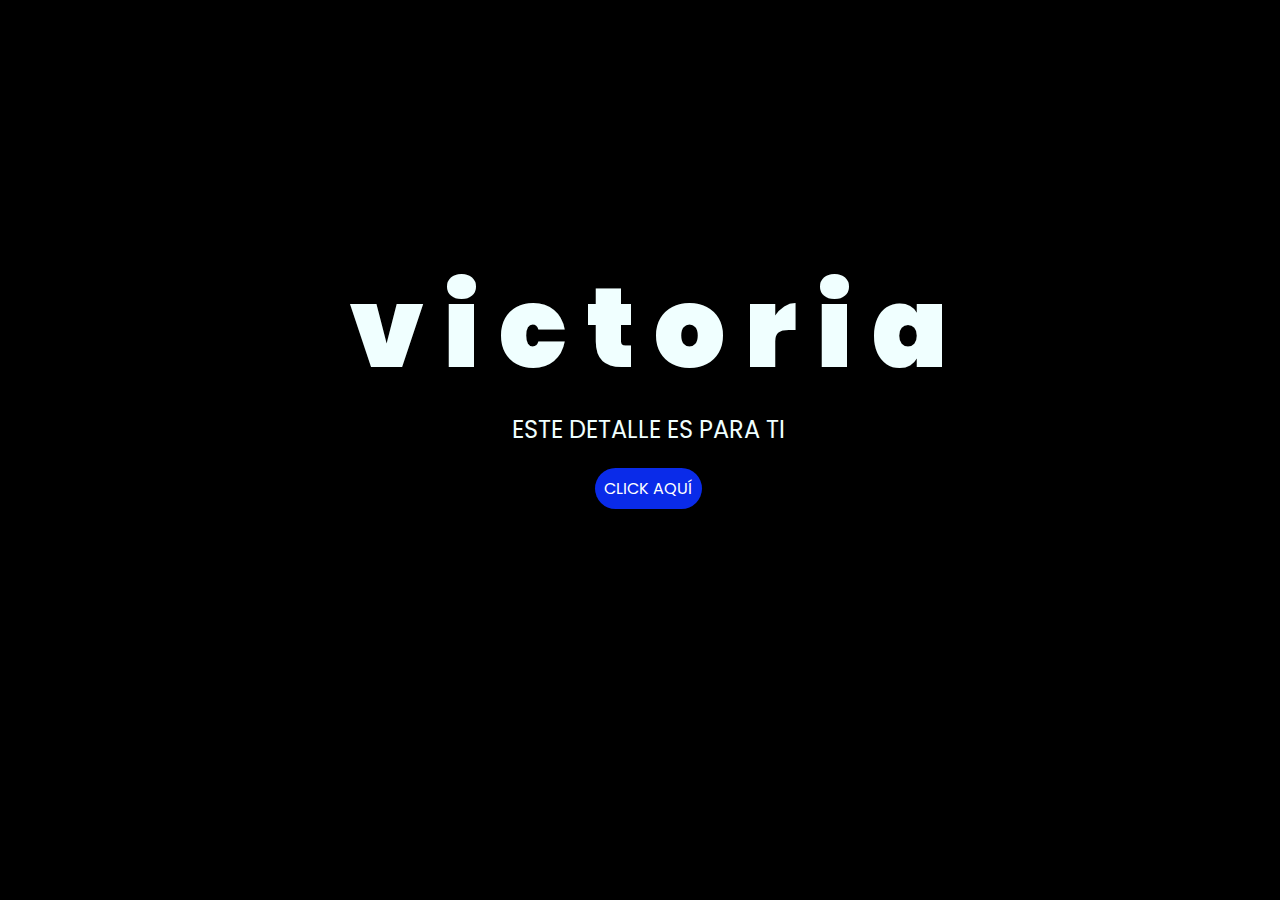
<file: index.html>
<!DOCTYPE html>
<html lang="es">

<head>
    <meta charset="UTF-8">
    <meta http-equiv="X-UA-Compatible" content="IE=edge">
    <meta name="viewport" content="width=device-width, initial-scale=1.0">
    <link rel="stylesheet" href="css/style.css">
    <link rel="icon" href="img/flowers.png" type="image/x-icon">
    <title>Flowers</title>
</head>

<body>
    <div class="greetings">
        <span>v</span>
        <span>i</span>
        <span>c</span>
        <span>t</span>
        <span>o</span>
        <span>r</span>
        <span>i</span>
        <span>a</span>



    </div>
    <div class="description">
        <span>ESTE DETALLE ES PARA TI</span>
    </div>
    <div class="button">
        <button class="botones">
            <a href="flores.html" style="color: #fff;">CLICK AQUÍ</a>
        </button>
    </div>

</body>

</html>
</file>
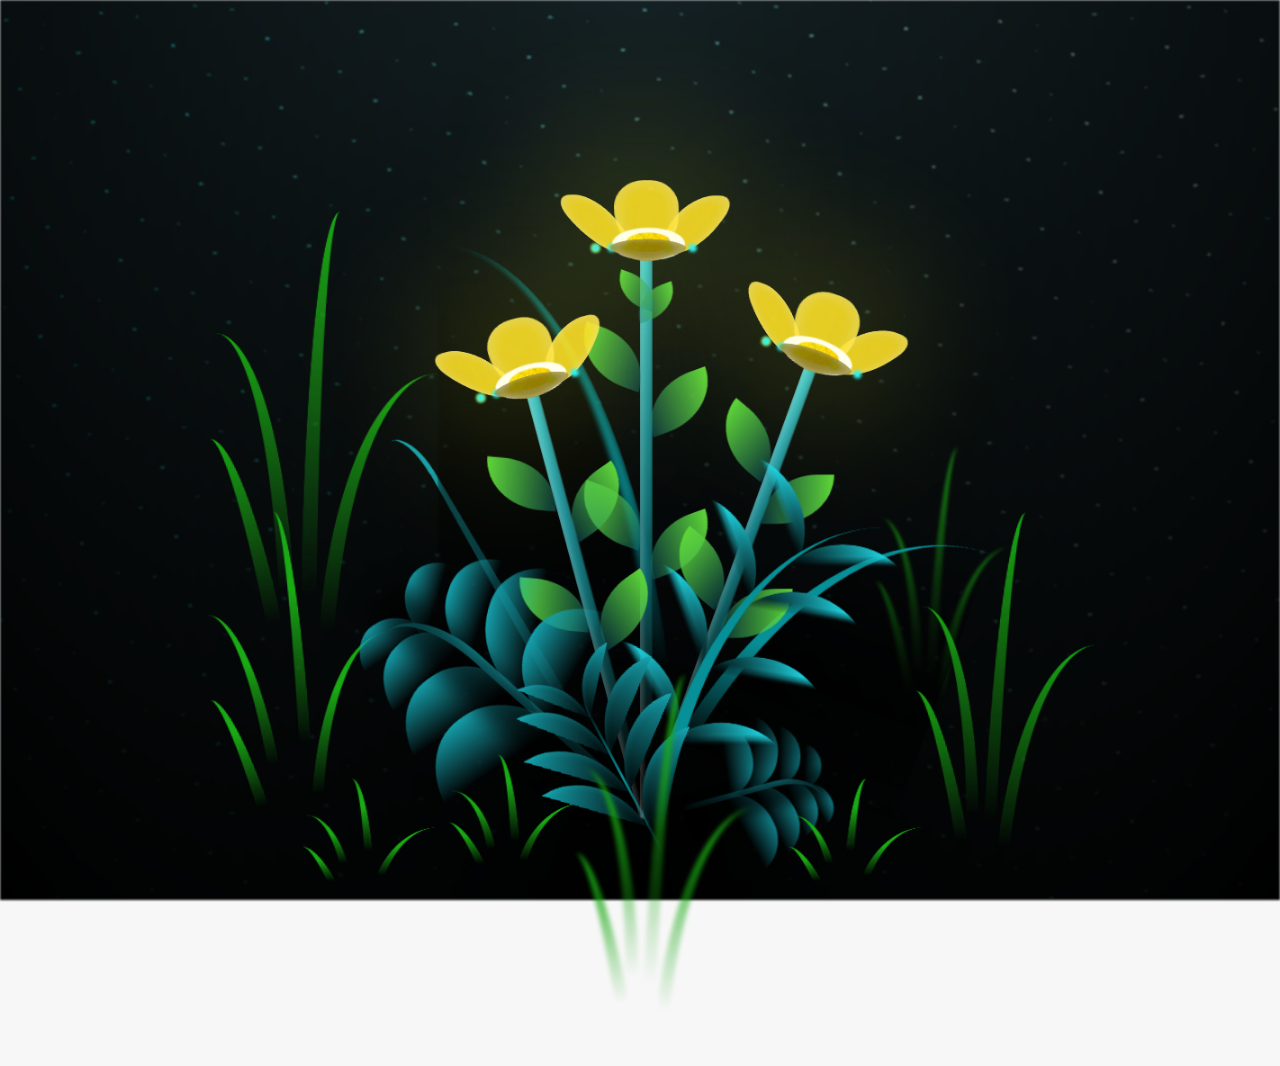
<file: flores.html>
<!DOCTYPE html>
<html lang="es">
  <head>
    <meta charset="UTF-8" />
    <meta http-equiv="X-UA-Compatible" content="IE=edge" />
    <meta name="viewport" content="width=device-width, initial-scale=1.0" />
    <link rel="stylesheet" href="css/main.css" />
    <link rel="icon" href="img/flowers.png" type="image/x-icon" />
    <title>vicoday</title>
  </head>
  <body class="container">
    <audio src="sound/tratame suavemente.mp3" autoplay></audio>
    <div id="lyrics">
     
    </div>
    <h1 class="titulo">Estas flores son para la persona más hermosa que existe en este mundo.<br> 
      <br> Desde que llegaste a mí vida, sólo quiero estár junto a tí eternamente</h1>
 

    <div class="night"></div>
    <div class="flowers">
      <div class="flower flower--1">
        <div class="flower__leafs flower__leafs--1">
          <div class="flower__leaf flower__leaf--1"></div>
          <div class="flower__leaf flower__leaf--2"></div>
          <div class="flower__leaf flower__leaf--3"></div>
          <div class="flower__leaf flower__leaf--4"></div>
          <div class="flower__white-circle"></div>

          <div class="flower__light flower__light--1"></div>
          <div class="flower__light flower__light--2"></div>
          <div class="flower__light flower__light--3"></div>
          <div class="flower__light flower__light--4"></div>
          <div class="flower__light flower__light--5"></div>
          <div class="flower__light flower__light--6"></div>
          <div class="flower__light flower__light--7"></div>
          <div class="flower__light flower__light--8"></div>
        </div>
        <div class="flower__line">
          <div class="flower__line__leaf flower__line__leaf--1"></div>
          <div class="flower__line__leaf flower__line__leaf--2"></div>
          <div class="flower__line__leaf flower__line__leaf--3"></div>
          <div class="flower__line__leaf flower__line__leaf--4"></div>
          <div class="flower__line__leaf flower__line__leaf--5"></div>
          <div class="flower__line__leaf flower__line__leaf--6"></div>
        </div>
      </div>

      <div class="flower flower--2">
        <div class="flower__leafs flower__leafs--2">
          <div class="flower__leaf flower__leaf--1"></div>
          <div class="flower__leaf flower__leaf--2"></div>
          <div class="flower__leaf flower__leaf--3"></div>
          <div class="flower__leaf flower__leaf--4"></div>
          <div class="flower__white-circle"></div>

          <div class="flower__light flower__light--1"></div>
          <div class="flower__light flower__light--2"></div>
          <div class="flower__light flower__light--3"></div>
          <div class="flower__light flower__light--4"></div>
          <div class="flower__light flower__light--5"></div>
          <div class="flower__light flower__light--6"></div>
          <div class="flower__light flower__light--7"></div>
          <div class="flower__light flower__light--8"></div>
        </div>
        <div class="flower__line">
          <div class="flower__line__leaf flower__line__leaf--1"></div>
          <div class="flower__line__leaf flower__line__leaf--2"></div>
          <div class="flower__line__leaf flower__line__leaf--3"></div>
          <div class="flower__line__leaf flower__line__leaf--4"></div>
        </div>
      </div>

      <div class="flower flower--3">
        <div class="flower__leafs flower__leafs--3">
          <div class="flower__leaf flower__leaf--1"></div>
          <div class="flower__leaf flower__leaf--2"></div>
          <div class="flower__leaf flower__leaf--3"></div>
          <div class="flower__leaf flower__leaf--4"></div>
          <div class="flower__white-circle"></div>

          <div class="flower__light flower__light--1"></div>
          <div class="flower__light flower__light--2"></div>
          <div class="flower__light flower__light--3"></div>
          <div class="flower__light flower__light--4"></div>
          <div class="flower__light flower__light--5"></div>
          <div class="flower__light flower__light--6"></div>
          <div class="flower__light flower__light--7"></div>
          <div class="flower__light flower__light--8"></div>
        </div>
        <div class="flower__line">
          <div class="flower__line__leaf flower__line__leaf--1"></div>
          <div class="flower__line__leaf flower__line__leaf--2"></div>
          <div class="flower__line__leaf flower__line__leaf--3"></div>
          <div class="flower__line__leaf flower__line__leaf--4"></div>
        </div>
      </div>

      <div class="grow-ans" style="--d: 1.2s">
        <div class="flower__g-long">
          <div class="flower__g-long__top"></div>
          <div class="flower__g-long__bottom"></div>
        </div>
      </div>

      <div class="growing-grass">
        <div class="flower__grass flower__grass--1">
          <div class="flower__grass--top"></div>
          <div class="flower__grass--bottom"></div>
          <div class="flower__grass__leaf flower__grass__leaf--1"></div>
          <div class="flower__grass__leaf flower__grass__leaf--2"></div>
          <div class="flower__grass__leaf flower__grass__leaf--3"></div>
          <div class="flower__grass__leaf flower__grass__leaf--4"></div>
          <div class="flower__grass__leaf flower__grass__leaf--5"></div>
          <div class="flower__grass__leaf flower__grass__leaf--6"></div>
          <div class="flower__grass__leaf flower__grass__leaf--7"></div>
          <div class="flower__grass__leaf flower__grass__leaf--8"></div>
          <div class="flower__grass__overlay"></div>
        </div>
      </div>

      <div class="growing-grass">
        <div class="flower__grass flower__grass--2">
          <div class="flower__grass--top"></div>
          <div class="flower__grass--bottom"></div>
          <div class="flower__grass__leaf flower__grass__leaf--1"></div>
          <div class="flower__grass__leaf flower__grass__leaf--2"></div>
          <div class="flower__grass__leaf flower__grass__leaf--3"></div>
          <div class="flower__grass__leaf flower__grass__leaf--4"></div>
          <div class="flower__grass__leaf flower__grass__leaf--5"></div>
          <div class="flower__grass__leaf flower__grass__leaf--6"></div>
          <div class="flower__grass__leaf flower__grass__leaf--7"></div>
          <div class="flower__grass__leaf flower__grass__leaf--8"></div>
          <div class="flower__grass__overlay"></div>
        </div>
      </div>

      <div class="grow-ans" style="--d: 2.4s">
        <div class="flower__g-right flower__g-right--1">
          <div class="leaf"></div>
        </div>
      </div>

      <div class="grow-ans" style="--d: 2.8s">
        <div class="flower__g-right flower__g-right--2">
          <div class="leaf"></div>
        </div>
      </div>

      <div class="grow-ans" style="--d: 2.8s">
        <div class="flower__g-front">
          <div
            class="flower__g-front__leaf-wrapper flower__g-front__leaf-wrapper--1"
          >
            <div class="flower__g-front__leaf"></div>
          </div>
          <div
            class="flower__g-front__leaf-wrapper flower__g-front__leaf-wrapper--2"
          >
            <div class="flower__g-front__leaf"></div>
          </div>
          <div
            class="flower__g-front__leaf-wrapper flower__g-front__leaf-wrapper--3"
          >
            <div class="flower__g-front__leaf"></div>
          </div>
          <div
            class="flower__g-front__leaf-wrapper flower__g-front__leaf-wrapper--4"
          >
            <div class="flower__g-front__leaf"></div>
          </div>
          <div
            class="flower__g-front__leaf-wrapper flower__g-front__leaf-wrapper--5"
          >
            <div class="flower__g-front__leaf"></div>
          </div>
          <div
            class="flower__g-front__leaf-wrapper flower__g-front__leaf-wrapper--6"
          >
            <div class="flower__g-front__leaf"></div>
          </div>
          <div
            class="flower__g-front__leaf-wrapper flower__g-front__leaf-wrapper--7"
          >
            <div class="flower__g-front__leaf"></div>
          </div>
          <div
            class="flower__g-front__leaf-wrapper flower__g-front__leaf-wrapper--8"
          >
            <div class="flower__g-front__leaf"></div>
          </div>
          <div class="flower__g-front__line"></div>
        </div>
      </div>

      <div class="grow-ans" style="--d: 3.2s">
        <div class="flower__g-fr">
          <div class="leaf"></div>
          <div class="flower__g-fr__leaf flower__g-fr__leaf--1"></div>
          <div class="flower__g-fr__leaf flower__g-fr__leaf--2"></div>
          <div class="flower__g-fr__leaf flower__g-fr__leaf--3"></div>
          <div class="flower__g-fr__leaf flower__g-fr__leaf--4"></div>
          <div class="flower__g-fr__leaf flower__g-fr__leaf--5"></div>
          <div class="flower__g-fr__leaf flower__g-fr__leaf--6"></div>
          <div class="flower__g-fr__leaf flower__g-fr__leaf--7"></div>
          <div class="flower__g-fr__leaf flower__g-fr__leaf--8"></div>
        </div>
      </div>

      <div class="long-g long-g--0">
        <div class="grow-ans" style="--d: 3s">
          <div class="leaf leaf--0"></div>
        </div>
        <div class="grow-ans" style="--d: 2.2s">
          <div class="leaf leaf--1"></div>
        </div>
        <div class="grow-ans" style="--d: 3.4s">
          <div class="leaf leaf--2"></div>
        </div>
        <div class="grow-ans" style="--d: 3.6s">
          <div class="leaf leaf--3"></div>
        </div>
      </div>

      <div class="long-g long-g--1">
        <div class="grow-ans" style="--d: 3.6s">
          <div class="leaf leaf--0"></div>
        </div>
        <div class="grow-ans" style="--d: 3.8s">
          <div class="leaf leaf--1"></div>
        </div>
        <div class="grow-ans" style="--d: 4s">
          <div class="leaf leaf--2"></div>
        </div>
        <div class="grow-ans" style="--d: 4.2s">
          <div class="leaf leaf--3"></div>
        </div>
      </div>

      <div class="long-g long-g--2">
        <div class="grow-ans" style="--d: 4s">
          <div class="leaf leaf--0"></div>
        </div>
        <div class="grow-ans" style="--d: 4.2s">
          <div class="leaf leaf--1"></div>
        </div>
        <div class="grow-ans" style="--d: 4.4s">
          <div class="leaf leaf--2"></div>
        </div>
        <div class="grow-ans" style="--d: 4.6s">
          <div class="leaf leaf--3"></div>
        </div>
      </div>

      <div class="long-g long-g--3">
        <div class="grow-ans" style="--d: 4s">
          <div class="leaf leaf--0"></div>
        </div>
        <div class="grow-ans" style="--d: 4.2s">
          <div class="leaf leaf--1"></div>
        </div>
        <div class="grow-ans" style="--d: 3s">
          <div class="leaf leaf--2"></div>
        </div>
        <div class="grow-ans" style="--d: 3.6s">
          <div class="leaf leaf--3"></div>
        </div>
      </div>

      <div class="long-g long-g--4">
        <div class="grow-ans" style="--d: 4s">
          <div class="leaf leaf--0"></div>
        </div>
        <div class="grow-ans" style="--d: 4.2s">
          <div class="leaf leaf--1"></div>
        </div>
        <div class="grow-ans" style="--d: 3s">
          <div class="leaf leaf--2"></div>
        </div>
        <div class="grow-ans" style="--d: 3.6s">
          <div class="leaf leaf--3"></div>
        </div>
      </div>

      <div class="long-g long-g--5">
        <div class="grow-ans" style="--d: 4s">
          <div class="leaf leaf--0"></div>
        </div>
        <div class="grow-ans" style="--d: 4.2s">
          <div class="leaf leaf--1"></div>
        </div>
        <div class="grow-ans" style="--d: 3s">
          <div class="leaf leaf--2"></div>
        </div>
        <div class="grow-ans" style="--d: 3.6s">
          <div class="leaf leaf--3"></div>
        </div>
      </div>

      <div class="long-g long-g--6">
        <div class="grow-ans" style="--d: 4.2s">
          <div class="leaf leaf--0"></div>
        </div>
        <div class="grow-ans" style="--d: 4.4s">
          <div class="leaf leaf--1"></div>
        </div>
        <div class="grow-ans" style="--d: 4.6s">
          <div class="leaf leaf--2"></div>
        </div>
        <div class="grow-ans" style="--d: 4.8s">
          <div class="leaf leaf--3"></div>
        </div>
      </div>

      <div class="long-g long-g--7">
        <div class="grow-ans" style="--d: 3s">
          <div class="leaf leaf--0"></div>
        </div>
        <div class="grow-ans" style="--d: 3.2s">
          <div class="leaf leaf--1"></div>
        </div>
        <div class="grow-ans" style="--d: 3.5s">
          <div class="leaf leaf--2"></div>
        </div>
        <div class="grow-ans" style="--d: 3.6s">
          <div class="leaf leaf--3"></div>
        </div>
      </div>
    </div>
    <script src="anim.js"></script>
    <script src="main.js"></script>
  </body>
</html>
</file>
<file: css/style.css>
@import url('https://fonts.googleapis.com/css2?family=Poppins:ital,wght@0,500;1,900&display=swap');
*{
    font-family: 'Poppins',cursive;
}
body{
    color: azure;
    width: 100%;
    height: 82vh;
    display: flex;
    flex-direction: column;
    align-items: center;
    justify-content: center;
    background-color: black;
    /* padding-top: -30; */
}

.botones{
    padding: 9px;
    border-radius: 80px;
    background-color: transparent;
    border: none;
}

.botones a{
    background-color: #0a2be9;
    padding: 9px;
    border-radius: 80px;
    -webkit-border-radius: 80px;
    -moz-border-radius: 80px;
    -ms-border-radius: 80px;
    -o-border-radius: 80px;

}

.botones a:focus{
    background-color: rgb(50, 194, 194);
}

.greetings{
    font-size: 7rem;
    font-weight: 900;
}
.greetings > span{
    animation: glow 2.5s ease-in-out infinite;
}
@keyframes glow{
    0%, 100%{
        color: #fff;
        text-shadow: 0 0 12px #39c6d6, 0 0 50px #39c6d6, 0 0 100px #39c6d6;
    }
    10%, 90%{
        color: #111;
        text-shadow: none;
       }
}


.greetings > span:nth-child(1) { animation-delay: 0s; }
.greetings > span:nth-child(2) { animation-delay: 0.2s; }
.greetings > span:nth-child(3) { animation-delay: 0.4s; }
.greetings > span:nth-child(4) { animation-delay: 0.6s; }
.greetings > span:nth-child(5) { animation-delay: 0.8s; }
.greetings > span:nth-child(6) { animation-delay: 1s; }
.greetings > span:nth-child(7) { animation-delay: 1.2s; }
.greetings > span:nth-child(8) { animation-delay: 1.4s; }

.description{
    font-size: 1.5rem;
    margin-bottom: 20px;
}

.button a{
    text-decoration: none;
    font-size: 1rem;
    color: #111;
}

@media screen and (max-width:574px){
    .greetings{
        display: block;
        font-size: 4rem;
        font-weight: 800;
        text-align: center;
    }
    .description{
        font-size: 2rem;
    }
    
    .button a{
        font-size: 1rem;
    }
}
</file>
<file: css/main.css>
*,
*::after,
*::before {
  padding: 0;
  margin: 0;
  box-sizing: border-box;
}

:root {
  --dark-color: #000;
}

body {
  display: flex;
  align-items: flex-end;
  justify-content: center;
  min-height: 100vh;
  background-color: var(--dark-color);
  overflow: hidden;
  perspective: 1000px;
}

#lyrics {
  font-size: 28px;
  font-family: "Franklin Gothic Medium", "Arial Narrow", Arial, sans-serif;
  color: white;
  position: absolute;
  margin-bottom: 20%;
  z-index: 1;
  font-weight: bold;
  letter-spacing: 4px;
}
@media only screen and (max-width: 600px) {
  /* Estilos específicos para dispositivos con un ancho máximo de 600px */
  #lyrics {
      font-size: 14px; /* Reduce el tamaño del texto para dispositivos más pequeños */
      margin-bottom: 530px;
      letter-spacing: 3px;
  }

}
.titulo {
  margin-bottom: 180px;
  font-family: "Arial Narrow", Arial, sans-serif;
  color: yellow;
  position: absolute;
  font-weight: bold;
  letter-spacing: 10px;
  opacity: 0;
  animation: fadeIn 3s ease-in-out forwards;
  text-align: center;
}
@keyframes fadeIn {
  from {
    opacity: 0;
  }
  to {
    opacity: 1;
  }
}

.night {
  z-index: -1;
  position: absolute;
  left: 50%;
  top: 0;
  transform: translateX(-50%);
  width: 100%;
  height: 100%;
  filter: blur(0.1vmin);
  background-image: radial-gradient(
      ellipse at top,
      transparent 0%,
      var(--dark-color)
    ),
    radial-gradient(
      ellipse at bottom,
      var(--dark-color),
      rgba(145, 233, 255, 0.2)
    ),
    repeating-linear-gradient(
      220deg,
      rgb(0, 0, 0) 0px,
      rgb(0, 0, 0) 19px,
      transparent 19px,
      transparent 22px
    ),
    repeating-linear-gradient(
      189deg,
      rgb(0, 0, 0) 0px,
      rgb(0, 0, 0) 19px,
      transparent 19px,
      transparent 22px
    ),
    repeating-linear-gradient(
      148deg,
      rgb(0, 0, 0) 0px,
      rgb(0, 0, 0) 19px,
      transparent 19px,
      transparent 22px
    ),
    linear-gradient(90deg, rgb(0, 255, 250), rgb(240, 240, 240));
}

.flowers {
  position: relative;
  transform: scale(0.9);
  /*margin-bottom: 100px;
  */
}

@media only screen and (max-width: 600px) {
  /* Estilos específicos para dispositivos con un ancho máximo de 600px */
.flowers {
      font-size: 14px;
      margin-bottom: 35%;
      letter-spacing: 3px;
      transform: scale(1.0);
}

}

.flower {
  position: absolute;
  bottom: 10vmin;
  transform-origin: bottom center;
  z-index: 10;
  --fl-speed: 0.8s;
}
.flower--1 {
  -webkit-animation: moving-flower-1 4s linear infinite;
  animation: moving-flower-1 4s linear infinite;
}
.flower--1 .flower__line {
  height: 70vmin;
  -webkit-animation-delay: 0.3s;
  animation-delay: 0.3s;
}
.flower--1 .flower__line__leaf--1 {
  -webkit-animation: blooming-leaf-right var(--fl-speed) 1.6s backwards;
  animation: blooming-leaf-right var(--fl-speed) 1.6s backwards;
}
.flower--1 .flower__line__leaf--2 {
  -webkit-animation: blooming-leaf-right var(--fl-speed) 1.4s backwards;
  animation: blooming-leaf-right var(--fl-speed) 1.4s backwards;
}
.flower--1 .flower__line__leaf--3 {
  -webkit-animation: blooming-leaf-left var(--fl-speed) 1.2s backwards;
  animation: blooming-leaf-left var(--fl-speed) 1.2s backwards;
}
.flower--1 .flower__line__leaf--4 {
  -webkit-animation: blooming-leaf-left var(--fl-speed) 1s backwards;
  animation: blooming-leaf-left var(--fl-speed) 1s backwards;
}
.flower--1 .flower__line__leaf--5 {
  -webkit-animation: blooming-leaf-right var(--fl-speed) 1.8s backwards;
  animation: blooming-leaf-right var(--fl-speed) 1.8s backwards;
}
.flower--1 .flower__line__leaf--6 {
  -webkit-animation: blooming-leaf-left var(--fl-speed) 2s backwards;
  animation: blooming-leaf-left var(--fl-speed) 2s backwards;
}
.flower--2 {
  left: 50%;
  transform: rotate(20deg);
  -webkit-animation: moving-flower-2 4s linear infinite;
  animation: moving-flower-2 4s linear infinite;
}
.flower--2 .flower__line {
  height: 60vmin;
  -webkit-animation-delay: 0.6s;
  animation-delay: 0.6s;
}
.flower--2 .flower__line__leaf--1 {
  -webkit-animation: blooming-leaf-right var(--fl-speed) 1.9s backwards;
  animation: blooming-leaf-right var(--fl-speed) 1.9s backwards;
}
.flower--2 .flower__line__leaf--2 {
  -webkit-animation: blooming-leaf-right var(--fl-speed) 1.7s backwards;
  animation: blooming-leaf-right var(--fl-speed) 1.7s backwards;
}
.flower--2 .flower__line__leaf--3 {
  -webkit-animation: blooming-leaf-left var(--fl-speed) 1.5s backwards;
  animation: blooming-leaf-left var(--fl-speed) 1.5s backwards;
}
.flower--2 .flower__line__leaf--4 {
  -webkit-animation: blooming-leaf-left var(--fl-speed) 1.3s backwards;
  animation: blooming-leaf-left var(--fl-speed) 1.3s backwards;
}
.flower--3 {
  left: 50%;
  transform: rotate(-15deg);
  -webkit-animation: moving-flower-3 4s linear infinite;
  animation: moving-flower-3 4s linear infinite;
}
.flower--3 .flower__line {
  -webkit-animation-delay: 0.9s;
  animation-delay: 0.9s;
}
.flower--3 .flower__line__leaf--1 {
  -webkit-animation: blooming-leaf-right var(--fl-speed) 2.5s backwards;
  animation: blooming-leaf-right var(--fl-speed) 2.5s backwards;
}
.flower--3 .flower__line__leaf--2 {
  -webkit-animation: blooming-leaf-right var(--fl-speed) 2.3s backwards;
  animation: blooming-leaf-right var(--fl-speed) 2.3s backwards;
}
.flower--3 .flower__line__leaf--3 {
  -webkit-animation: blooming-leaf-left var(--fl-speed) 2.1s backwards;
  animation: blooming-leaf-left var(--fl-speed) 2.1s backwards;
}
.flower--3 .flower__line__leaf--4 {
  -webkit-animation: blooming-leaf-left var(--fl-speed) 1.9s backwards;
  animation: blooming-leaf-left var(--fl-speed) 1.9s backwards;
}
.flower__leafs {
  position: relative;
  -webkit-animation: blooming-flower 2s backwards;
  animation: blooming-flower 2s backwards;
}
.flower__leafs--1 {
  -webkit-animation-delay: 1.1s;
  animation-delay: 1.1s;
}
.flower__leafs--2 {
  -webkit-animation-delay: 1.4s;
  animation-delay: 1.4s;
}
.flower__leafs--3 {
  -webkit-animation-delay: 1.7s;
  animation-delay: 1.7s;
}
.flower__leafs::after {
  content: "";
  position: absolute;
  left: 0;
  top: 0;
  transform: translate(-50%, -100%);
  width: 8vmin;
  height: 8vmin;
  background-color: #f9fd25;
  /* background-color: #fd2525; */
  filter: blur(10vmin);
}
.flower__leaf {
  position: absolute;
  bottom: 0;
  left: 50%;
  width: 8vmin;
  height: 11vmin;
  border-radius: 51% 49% 47% 53%/44% 45% 55% 69%;
  background-color: #253bfd;
  background-color: #fddd25;
  transform-origin: bottom center;
  opacity: 0.9;
  box-shadow: inset 0 0 2vmin rgba(255, 255, 255, 0.5);
}
.flower__leaf--1 {
  transform: translate(-10%, 1%) rotateY(40deg) rotateX(-50deg);
}
.flower__leaf--2 {
  transform: translate(-50%, -4%) rotateX(40deg);
}
.flower__leaf--3 {
  transform: translate(-90%, 0%) rotateY(45deg) rotateX(50deg);
}
.flower__leaf--4 {
  width: 8vmin;
  height: 8vmin;
  transform-origin: bottom left;
  border-radius: 4vmin 10vmin 4vmin 4vmin;
  transform: translate(0%, 18%) rotateX(70deg) rotate(-43deg);
  background-color: #7c6901;
  z-index: 1;
  opacity: 0.8;
}
.flower__white-circle {
  position: absolute;
  left: -3.5vmin;
  top: -3vmin;
  width: 9vmin;
  height: 4vmin;
  border-radius: 50%;
  background-color: #fff;
}
.flower__white-circle::after {
  content: "";
  position: absolute;
  left: 50%;
  top: 45%;
  transform: translate(-50%, -50%);
  width: 60%;
  height: 60%;
  border-radius: inherit;
  background-image: repeating-linear-gradient(
      135deg,
      rgba(0, 0, 0, 0.03) 0px,
      rgba(0, 0, 0, 0.03) 1px,
      transparent 1px,
      transparent 12px
    ),
    repeating-linear-gradient(
      45deg,
      rgba(0, 0, 0, 0.03) 0px,
      rgba(0, 0, 0, 0.03) 1px,
      transparent 1px,
      transparent 12px
    ),
    repeating-linear-gradient(
      67.5deg,
      rgba(0, 0, 0, 0.03) 0px,
      rgba(0, 0, 0, 0.03) 1px,
      transparent 1px,
      transparent 12px
    ),
    repeating-linear-gradient(
      135deg,
      rgba(0, 0, 0, 0.03) 0px,
      rgba(0, 0, 0, 0.03) 1px,
      transparent 1px,
      transparent 12px
    ),
    repeating-linear-gradient(
      45deg,
      rgba(0, 0, 0, 0.03) 0px,
      rgba(0, 0, 0, 0.03) 1px,
      transparent 1px,
      transparent 12px
    ),
    repeating-linear-gradient(
      112.5deg,
      rgba(0, 0, 0, 0.03) 0px,
      rgba(0, 0, 0, 0.03) 1px,
      transparent 1px,
      transparent 12px
    ),
    repeating-linear-gradient(
      112.5deg,
      rgba(0, 0, 0, 0.03) 0px,
      rgba(0, 0, 0, 0.03) 1px,
      transparent 1px,
      transparent 12px
    ),
    repeating-linear-gradient(
      45deg,
      rgba(0, 0, 0, 0.03) 0px,
      rgba(0, 0, 0, 0.03) 1px,
      transparent 1px,
      transparent 12px
    ),
    repeating-linear-gradient(
      22.5deg,
      rgba(0, 0, 0, 0.03) 0px,
      rgba(0, 0, 0, 0.03) 1px,
      transparent 1px,
      transparent 12px
    ),
    repeating-linear-gradient(
      45deg,
      rgba(0, 0, 0, 0.03) 0px,
      rgba(0, 0, 0, 0.03) 1px,
      transparent 1px,
      transparent 12px
    ),
    repeating-linear-gradient(
      22.5deg,
      rgba(0, 0, 0, 0.03) 0px,
      rgba(0, 0, 0, 0.03) 1px,
      transparent 1px,
      transparent 12px
    ),
    repeating-linear-gradient(
      135deg,
      rgba(0, 0, 0, 0.03) 0px,
      rgba(0, 0, 0, 0.03) 1px,
      transparent 1px,
      transparent 12px
    ),
    repeating-linear-gradient(
      157.5deg,
      rgba(0, 0, 0, 0.03) 0px,
      rgba(0, 0, 0, 0.03) 1px,
      transparent 1px,
      transparent 12px
    ),
    repeating-linear-gradient(
      67.5deg,
      rgba(0, 0, 0, 0.03) 0px,
      rgba(0, 0, 0, 0.03) 1px,
      transparent 1px,
      transparent 12px
    ),
    repeating-linear-gradient(
      67.5deg,
      rgba(0, 0, 0, 0.03) 0px,
      rgba(0, 0, 0, 0.03) 1px,
      transparent 1px,
      transparent 12px
    ),
    linear-gradient(90deg, rgb(255, 235, 18), rgb(255, 206, 0));
}
.flower__line {
  height: 55vmin;
  width: 1.5vmin;
  background-image: linear-gradient(
      to left,
      rgba(0, 0, 0, 0.2),
      transparent,
      rgba(255, 255, 255, 0.2)
    ),
    linear-gradient(to top, transparent 10%, #14757a, #39c6d6);
  box-shadow: inset 0 0 2px rgba(0, 0, 0, 0.5);
  -webkit-animation: grow-flower-tree 4s backwards;
  animation: grow-flower-tree 4s backwards;
}
.flower__line__leaf {
  --w: 7vmin;
  --h: calc(var(--w) + 2vmin);
  position: absolute;
  top: 20%;
  left: 90%;
  width: var(--w);
  height: var(--h);
  border-top-right-radius: var(--h);
  border-bottom-left-radius: var(--h);
  background-image: linear-gradient(to top, rgba(20, 117, 122, 0.4), #5ed639);
}
.flower__line__leaf--1 {
  transform: rotate(70deg) rotateY(30deg);
}
.flower__line__leaf--2 {
  top: 45%;
  transform: rotate(70deg) rotateY(30deg);
}
.flower__line__leaf--3,
.flower__line__leaf--4,
.flower__line__leaf--6 {
  border-top-right-radius: 0;
  border-bottom-left-radius: 0;
  border-top-left-radius: var(--h);
  border-bottom-right-radius: var(--h);
  left: -460%;
  top: 12%;
  transform: rotate(-70deg) rotateY(30deg);
}
.flower__line__leaf--4 {
  top: 40%;
}
.flower__line__leaf--5 {
  top: 0;
  transform-origin: left;
  transform: rotate(70deg) rotateY(30deg) scale(0.6);
}
.flower__line__leaf--6 {
  top: -2%;
  left: -450%;
  transform-origin: right;
  transform: rotate(-70deg) rotateY(30deg) scale(0.6);
}
.flower__light {
  position: absolute;
  bottom: 0vmin;
  width: 1vmin;
  height: 1vmin;
  background-color: rgb(255, 251, 0);
  border-radius: 50%;
  filter: blur(0.2vmin);
  -webkit-animation: light-ans 4s linear infinite backwards;
  animation: light-ans 4s linear infinite backwards;
}
.flower__light:nth-child(odd) {
  background-color: #23f0ff;
}
.flower__light--1 {
  left: -2vmin;
  -webkit-animation-delay: 1s;
  animation-delay: 1s;
}
.flower__light--2 {
  left: 3vmin;
  -webkit-animation-delay: 0.5s;
  animation-delay: 0.5s;
}
.flower__light--3 {
  left: -6vmin;
  -webkit-animation-delay: 0.3s;
  animation-delay: 0.3s;
}
.flower__light--4 {
  left: 6vmin;
  -webkit-animation-delay: 0.9s;
  animation-delay: 0.9s;
}
.flower__light--5 {
  left: -1vmin;
  -webkit-animation-delay: 1.5s;
  animation-delay: 1.5s;
}
.flower__light--6 {
  left: -4vmin;
  -webkit-animation-delay: 3s;
  animation-delay: 3s;
}
.flower__light--7 {
  left: 3vmin;
  -webkit-animation-delay: 2s;
  animation-delay: 2s;
}
.flower__light--8 {
  left: -6vmin;
  -webkit-animation-delay: 3.5s;
  animation-delay: 3.5s;
}
.flower__grass {
  --c: #159faa;
  --line-w: 1.5vmin;
  position: absolute;
  bottom: 12vmin;
  left: -7vmin;
  display: flex;
  flex-direction: column;
  align-items: flex-end;
  z-index: 20;
  transform-origin: bottom center;
  transform: rotate(-48deg) rotateY(40deg);
}
.flower__grass--1 {
  -webkit-animation: moving-grass 2s linear infinite;
  animation: moving-grass 2s linear infinite;
}
.flower__grass--2 {
  left: 2vmin;
  bottom: 10vmin;
  transform: scale(0.5) rotate(75deg) rotateX(10deg) rotateY(-200deg);
  opacity: 0.8;
  z-index: 0;
  -webkit-animation: moving-grass--2 1.5s linear infinite;
  animation: moving-grass--2 1.5s linear infinite;
}
.flower__grass--top {
  width: 7vmin;
  height: 10vmin;
  border-top-right-radius: 100%;
  border-right: var(--line-w) solid var(--c);
  transform-origin: bottom center;
  transform: rotate(-2deg);
}
.flower__grass--bottom {
  margin-top: -2px;
  width: var(--line-w);
  height: 25vmin;
  background-image: linear-gradient(to top, transparent, var(--c));
}
.flower__grass__leaf {
  --size: 10vmin;
  position: absolute;
  width: calc(var(--size) * 2.1);
  height: var(--size);
  border-top-left-radius: var(--size);
  border-top-right-radius: var(--size);
  background-image: linear-gradient(
    to top,
    transparent,
    transparent 30%,
    var(--c)
  );
  z-index: 100;
}
.flower__grass__leaf--1 {
  top: -6%;
  left: 30%;
  --size: 6vmin;
  transform: rotate(-20deg);
  -webkit-animation: growing-grass-ans--1 2s 2.6s backwards;
  animation: growing-grass-ans--1 2s 2.6s backwards;
}
@-webkit-keyframes growing-grass-ans--1 {
  0% {
    transform-origin: bottom left;
    transform: rotate(-20deg) scale(0);
  }
}
@keyframes growing-grass-ans--1 {
  0% {
    transform-origin: bottom left;
    transform: rotate(-20deg) scale(0);
  }
}
.flower__grass__leaf--2 {
  top: -5%;
  left: -110%;
  --size: 6vmin;
  transform: rotate(10deg);
  -webkit-animation: growing-grass-ans--2 2s 2.4s linear backwards;
  animation: growing-grass-ans--2 2s 2.4s linear backwards;
}
@-webkit-keyframes growing-grass-ans--2 {
  0% {
    transform-origin: bottom right;
    transform: rotate(10deg) scale(0);
  }
}
@keyframes growing-grass-ans--2 {
  0% {
    transform-origin: bottom right;
    transform: rotate(10deg) scale(0);
  }
}
.flower__grass__leaf--3 {
  top: 5%;
  left: 60%;
  --size: 8vmin;
  transform: rotate(-18deg) rotateX(-20deg);
  -webkit-animation: growing-grass-ans--3 2s 2.2s linear backwards;
  animation: growing-grass-ans--3 2s 2.2s linear backwards;
}
@-webkit-keyframes growing-grass-ans--3 {
  0% {
    transform-origin: bottom left;
    transform: rotate(-18deg) rotateX(-20deg) scale(0);
  }
}
@keyframes growing-grass-ans--3 {
  0% {
    transform-origin: bottom left;
    transform: rotate(-18deg) rotateX(-20deg) scale(0);
  }
}
.flower__grass__leaf--4 {
  top: 6%;
  left: -135%;
  --size: 8vmin;
  transform: rotate(2deg);
  -webkit-animation: growing-grass-ans--4 2s 2s linear backwards;
  animation: growing-grass-ans--4 2s 2s linear backwards;
}
@-webkit-keyframes growing-grass-ans--4 {
  0% {
    transform-origin: bottom right;
    transform: rotate(2deg) scale(0);
  }
}
@keyframes growing-grass-ans--4 {
  0% {
    transform-origin: bottom right;
    transform: rotate(2deg) scale(0);
  }
}
.flower__grass__leaf--5 {
  top: 20%;
  left: 60%;
  --size: 10vmin;
  transform: rotate(-24deg) rotateX(-20deg);
  -webkit-animation: growing-grass-ans--5 2s 1.8s linear backwards;
  animation: growing-grass-ans--5 2s 1.8s linear backwards;
}
@-webkit-keyframes growing-grass-ans--5 {
  0% {
    transform-origin: bottom left;
    transform: rotate(-24deg) rotateX(-20deg) scale(0);
  }
}
@keyframes growing-grass-ans--5 {
  0% {
    transform-origin: bottom left;
    transform: rotate(-24deg) rotateX(-20deg) scale(0);
  }
}
.flower__grass__leaf--6 {
  top: 22%;
  left: -180%;
  --size: 10vmin;
  transform: rotate(10deg);
  -webkit-animation: growing-grass-ans--6 2s 1.6s linear backwards;
  animation: growing-grass-ans--6 2s 1.6s linear backwards;
}
@-webkit-keyframes growing-grass-ans--6 {
  0% {
    transform-origin: bottom right;
    transform: rotate(10deg) scale(0);
  }
}
@keyframes growing-grass-ans--6 {
  0% {
    transform-origin: bottom right;
    transform: rotate(10deg) scale(0);
  }
}
.flower__grass__leaf--7 {
  top: 39%;
  left: 70%;
  --size: 10vmin;
  transform: rotate(-10deg);
  -webkit-animation: growing-grass-ans--7 2s 1.4s linear backwards;
  animation: growing-grass-ans--7 2s 1.4s linear backwards;
}
@-webkit-keyframes growing-grass-ans--7 {
  0% {
    transform-origin: bottom left;
    transform: rotate(-10deg) scale(0);
  }
}
@keyframes growing-grass-ans--7 {
  0% {
    transform-origin: bottom left;
    transform: rotate(-10deg) scale(0);
  }
}
.flower__grass__leaf--8 {
  top: 40%;
  left: -215%;
  --size: 11vmin;
  transform: rotate(10deg);
  -webkit-animation: growing-grass-ans--8 2s 1.2s linear backwards;
  animation: growing-grass-ans--8 2s 1.2s linear backwards;
}
@-webkit-keyframes growing-grass-ans--8 {
  0% {
    transform-origin: bottom right;
    transform: rotate(10deg) scale(0);
  }
}
@keyframes growing-grass-ans--8 {
  0% {
    transform-origin: bottom right;
    transform: rotate(10deg) scale(0);
  }
}
.flower__grass__overlay {
  position: absolute;
  top: -10%;
  right: 0%;
  width: 100%;
  height: 100%;
  background-color: rgba(0, 0, 0, 0.6);
  filter: blur(1.5vmin);
  z-index: 100;
}
.flower__g-long {
  --w: 2vmin;
  --h: 6vmin;
  --c: #159faa;
  position: absolute;
  bottom: 10vmin;
  left: -3vmin;
  transform-origin: bottom center;
  transform: rotate(-30deg) rotateY(-20deg);
  display: flex;
  flex-direction: column;
  align-items: flex-end;
  -webkit-animation: flower-g-long-ans 3s linear infinite;
  animation: flower-g-long-ans 3s linear infinite;
}
@-webkit-keyframes flower-g-long-ans {
  0%,
  100% {
    transform: rotate(-30deg) rotateY(-20deg);
  }
  50% {
    transform: rotate(-32deg) rotateY(-20deg);
  }
}
@keyframes flower-g-long-ans {
  0%,
  100% {
    transform: rotate(-30deg) rotateY(-20deg);
  }
  50% {
    transform: rotate(-32deg) rotateY(-20deg);
  }
}
.flower__g-long__top {
  top: calc(var(--h) * -1);
  width: calc(var(--w) + 1vmin);
  height: var(--h);
  border-top-right-radius: 100%;
  border-right: 0.7vmin solid var(--c);
  transform: translate(-0.7vmin, 1vmin);
}
.flower__g-long__bottom {
  width: var(--w);
  height: 50vmin;
  transform-origin: bottom center;
  background-image: linear-gradient(to top, transparent 30%, var(--c));
  box-shadow: inset 0 0 2px rgba(0, 0, 0, 0.5);
  -webkit-clip-path: polygon(35% 0, 65% 1%, 100% 100%, 0% 100%);
  clip-path: polygon(35% 0, 65% 1%, 100% 100%, 0% 100%);
}
.flower__g-right {
  position: absolute;
  bottom: 6vmin;
  left: -2vmin;
  transform-origin: bottom left;
  transform: rotate(20deg);
}
.flower__g-right .leaf {
  width: 30vmin;
  height: 50vmin;
  border-top-left-radius: 100%;
  border-left: 2vmin solid #079097;
  background-image: linear-gradient(
    to bottom,
    transparent,
    var(--dark-color) 60%
  );
  -webkit-mask-image: linear-gradient(to top, transparent 30%, #079097 60%);
}
.flower__g-right--1 {
  -webkit-animation: flower-g-right-ans 2.5s linear infinite;
  animation: flower-g-right-ans 2.5s linear infinite;
}
.flower__g-right--2 {
  left: 5vmin;
  transform: rotateY(-180deg);
  -webkit-animation: flower-g-right-ans--2 3s linear infinite;
  animation: flower-g-right-ans--2 3s linear infinite;
}
.flower__g-right--2 .leaf {
  height: 75vmin;
  filter: blur(0.3vmin);
  opacity: 0.8;
}
@-webkit-keyframes flower-g-right-ans {
  0%,
  100% {
    transform: rotate(20deg);
  }
  50% {
    transform: rotate(24deg) rotateX(-20deg);
  }
}
@keyframes flower-g-right-ans {
  0%,
  100% {
    transform: rotate(20deg);
  }
  50% {
    transform: rotate(24deg) rotateX(-20deg);
  }
}
@-webkit-keyframes flower-g-right-ans--2 {
  0%,
  100% {
    transform: rotateY(-180deg) rotate(0deg) rotateX(-20deg);
  }
  50% {
    transform: rotateY(-180deg) rotate(6deg) rotateX(-20deg);
  }
}
@keyframes flower-g-right-ans--2 {
  0%,
  100% {
    transform: rotateY(-180deg) rotate(0deg) rotateX(-20deg);
  }
  50% {
    transform: rotateY(-180deg) rotate(6deg) rotateX(-20deg);
  }
}
.flower__g-front {
  position: absolute;
  bottom: 6vmin;
  left: 2.5vmin;
  z-index: 100;
  transform-origin: bottom center;
  transform: rotate(-28deg) rotateY(30deg) scale(1.04);
  -webkit-animation: flower__g-front-ans 2s linear infinite;
  animation: flower__g-front-ans 2s linear infinite;
}
@-webkit-keyframes flower__g-front-ans {
  0%,
  100% {
    transform: rotate(-28deg) rotateY(30deg) scale(1.04);
  }
  50% {
    transform: rotate(-35deg) rotateY(40deg) scale(1.04);
  }
}
@keyframes flower__g-front-ans {
  0%,
  100% {
    transform: rotate(-28deg) rotateY(30deg) scale(1.04);
  }
  50% {
    transform: rotate(-35deg) rotateY(40deg) scale(1.04);
  }
}
.flower__g-front__line {
  width: 0.3vmin;
  height: 20vmin;
  background-image: linear-gradient(
    to top,
    transparent,
    #079097,
    transparent 100%
  );
  position: relative;
}
.flower__g-front__leaf-wrapper {
  position: absolute;
  top: 0;
  left: 0;
  transform-origin: bottom left;
  transform: rotate(10deg);
}
.flower__g-front__leaf-wrapper:nth-child(even) {
  left: 0vmin;
  transform: rotateY(-180deg) rotate(5deg);
  -webkit-animation: flower__g-front__leaf-left-ans 1s ease-in backwards;
  animation: flower__g-front__leaf-left-ans 1s ease-in backwards;
}
.flower__g-front__leaf-wrapper:nth-child(odd) {
  -webkit-animation: flower__g-front__leaf-ans 1s ease-in backwards;
  animation: flower__g-front__leaf-ans 1s ease-in backwards;
}
.flower__g-front__leaf-wrapper--1 {
  top: -8vmin;
  transform: scale(0.7);
  -webkit-animation: flower__g-front__leaf-ans 1s 5.5s ease-in backwards !important;
  animation: flower__g-front__leaf-ans 1s 5.5s ease-in backwards !important;
}
.flower__g-front__leaf-wrapper--2 {
  top: -8vmin;
  transform: rotateY(-180deg) scale(0.7) !important;
  -webkit-animation: flower__g-front__leaf-left-ans-2 1s 4.6s ease-in backwards !important;
  animation: flower__g-front__leaf-left-ans-2 1s 4.6s ease-in backwards !important;
}
.flower__g-front__leaf-wrapper--3 {
  top: -3vmin;
  -webkit-animation: flower__g-front__leaf-ans 1s 4.6s ease-in backwards;
  animation: flower__g-front__leaf-ans 1s 4.6s ease-in backwards;
}
.flower__g-front__leaf-wrapper--4 {
  top: -3vmin;
  transform: rotateY(-180deg) scale(0.9) !important;
  -webkit-animation: flower__g-front__leaf-left-ans-2 1s 4.6s ease-in backwards !important;
  animation: flower__g-front__leaf-left-ans-2 1s 4.6s ease-in backwards !important;
}
@-webkit-keyframes flower__g-front__leaf-left-ans-2 {
  0% {
    transform: rotateY(-180deg) scale(0);
  }
}
@keyframes flower__g-front__leaf-left-ans-2 {
  0% {
    transform: rotateY(-180deg) scale(0);
  }
}
.flower__g-front__leaf-wrapper--5,
.flower__g-front__leaf-wrapper--6 {
  top: 2vmin;
}
.flower__g-front__leaf-wrapper--7,
.flower__g-front__leaf-wrapper--8 {
  top: 6.5vmin;
}
.flower__g-front__leaf-wrapper--2 {
  -webkit-animation-delay: 5.2s !important;
  animation-delay: 5.2s !important;
}
.flower__g-front__leaf-wrapper--3 {
  -webkit-animation-delay: 4.9s !important;
  animation-delay: 4.9s !important;
}
.flower__g-front__leaf-wrapper--5 {
  -webkit-animation-delay: 4.3s !important;
  animation-delay: 4.3s !important;
}
.flower__g-front__leaf-wrapper--6 {
  -webkit-animation-delay: 4.1s !important;
  animation-delay: 4.1s !important;
}
.flower__g-front__leaf-wrapper--7 {
  -webkit-animation-delay: 3.8s !important;
  animation-delay: 3.8s !important;
}
.flower__g-front__leaf-wrapper--8 {
  -webkit-animation-delay: 3.5s !important;
  animation-delay: 3.5s !important;
}
@-webkit-keyframes flower__g-front__leaf-ans {
  0% {
    transform: rotate(10deg) scale(0);
  }
}
@keyframes flower__g-front__leaf-ans {
  0% {
    transform: rotate(10deg) scale(0);
  }
}
@-webkit-keyframes flower__g-front__leaf-left-ans {
  0% {
    transform: rotateY(-180deg) rotate(5deg) scale(0);
  }
}
@keyframes flower__g-front__leaf-left-ans {
  0% {
    transform: rotateY(-180deg) rotate(5deg) scale(0);
  }
}
.flower__g-front__leaf {
  width: 10vmin;
  height: 10vmin;
  border-radius: 100% 0% 0% 100%/100% 100% 0% 0%;
  box-shadow: inset 0 2px 1vmin hsla(184deg, 97%, 58%, 0.2);
  background-image: linear-gradient(
      to bottom left,
      transparent,
      var(--dark-color)
    ),
    linear-gradient(to bottom right, #159faa 50%, transparent 50%, transparent);
  -webkit-mask-image: linear-gradient(
    to bottom right,
    #159faa 50%,
    transparent 50%,
    transparent
  );
  mask-image: linear-gradient(
    to bottom right,
    #159faa 50%,
    transparent 50%,
    transparent
  );
}
.flower__g-fr {
  position: absolute;
  bottom: -4vmin;
  left: vmin;
  transform-origin: bottom left;
  z-index: 10;
  -webkit-animation: flower__g-fr-ans 2s linear infinite;
  animation: flower__g-fr-ans 2s linear infinite;
}
@-webkit-keyframes flower__g-fr-ans {
  0%,
  100% {
    transform: rotate(2deg);
  }
  50% {
    transform: rotate(4deg);
  }
}
@keyframes flower__g-fr-ans {
  0%,
  100% {
    transform: rotate(2deg);
  }
  50% {
    transform: rotate(4deg);
  }
}
.flower__g-fr .leaf {
  width: 30vmin;
  height: 50vmin;
  border-top-left-radius: 100%;
  border-left: 2vmin solid #079097;
  -webkit-mask-image: linear-gradient(to top, transparent 25%, #079097 50%);
  position: relative;
  z-index: 1;
}
.flower__g-fr__leaf {
  position: absolute;
  top: 0;
  left: 0;
  width: 10vmin;
  height: 10vmin;
  border-radius: 100% 0% 0% 100%/100% 100% 0% 0%;
  box-shadow: inset 0 2px 1vmin hsla(184deg, 97%, 58%, 0.2);
  background-image: linear-gradient(
      to bottom left,
      transparent,
      var(--dark-color) 98%
    ),
    linear-gradient(to bottom right, #23f0ff 45%, transparent 50%, transparent);
  -webkit-mask-image: linear-gradient(
    135deg,
    #159faa 40%,
    transparent 50%,
    transparent
  );
}
.flower__g-fr__leaf--1 {
  left: 20vmin;
  transform: rotate(45deg);
  -webkit-animation: flower__g-fr-leaft-ans-1 0.5s 5.2s linear backwards;
  animation: flower__g-fr-leaft-ans-1 0.5s 5.2s linear backwards;
}
@-webkit-keyframes flower__g-fr-leaft-ans-1 {
  0% {
    transform-origin: left;
    transform: rotate(45deg) scale(0);
  }
}
@keyframes flower__g-fr-leaft-ans-1 {
  0% {
    transform-origin: left;
    transform: rotate(45deg) scale(0);
  }
}
.flower__g-fr__leaf--2 {
  left: 12vmin;
  top: -7vmin;
  transform: rotate(25deg) rotateY(-180deg);
  -webkit-animation: flower__g-fr-leaft-ans-6 0.5s 5s linear backwards;
  animation: flower__g-fr-leaft-ans-6 0.5s 5s linear backwards;
}
.flower__g-fr__leaf--3 {
  left: 15vmin;
  top: 6vmin;
  transform: rotate(55deg);
  -webkit-animation: flower__g-fr-leaft-ans-5 0.5s 4.8s linear backwards;
  animation: flower__g-fr-leaft-ans-5 0.5s 4.8s linear backwards;
}
.flower__g-fr__leaf--4 {
  left: 6vmin;
  top: -2vmin;
  transform: rotate(25deg) rotateY(-180deg);
  -webkit-animation: flower__g-fr-leaft-ans-6 0.5s 4.6s linear backwards;
  animation: flower__g-fr-leaft-ans-6 0.5s 4.6s linear backwards;
}
.flower__g-fr__leaf--5 {
  left: 10vmin;
  top: 14vmin;
  transform: rotate(55deg);
  -webkit-animation: flower__g-fr-leaft-ans-5 0.5s 4.4s linear backwards;
  animation: flower__g-fr-leaft-ans-5 0.5s 4.4s linear backwards;
}
@-webkit-keyframes flower__g-fr-leaft-ans-5 {
  0% {
    transform-origin: left;
    transform: rotate(55deg) scale(0);
  }
}
@keyframes flower__g-fr-leaft-ans-5 {
  0% {
    transform-origin: left;
    transform: rotate(55deg) scale(0);
  }
}
.flower__g-fr__leaf--6 {
  left: 0vmin;
  top: 6vmin;
  transform: rotate(25deg) rotateY(-180deg);
  -webkit-animation: flower__g-fr-leaft-ans-6 0.5s 4.2s linear backwards;
  animation: flower__g-fr-leaft-ans-6 0.5s 4.2s linear backwards;
}
@-webkit-keyframes flower__g-fr-leaft-ans-6 {
  0% {
    transform-origin: right;
    transform: rotate(25deg) rotateY(-180deg) scale(0);
  }
}
@keyframes flower__g-fr-leaft-ans-6 {
  0% {
    transform-origin: right;
    transform: rotate(25deg) rotateY(-180deg) scale(0);
  }
}
.flower__g-fr__leaf--7 {
  left: 5vmin;
  top: 22vmin;
  transform: rotate(45deg);
  -webkit-animation: flower__g-fr-leaft-ans-7 0.5s 4s linear backwards;
  animation: flower__g-fr-leaft-ans-7 0.5s 4s linear backwards;
}
@-webkit-keyframes flower__g-fr-leaft-ans-7 {
  0% {
    transform-origin: left;
    transform: rotate(45deg) scale(0);
  }
}
@keyframes flower__g-fr-leaft-ans-7 {
  0% {
    transform-origin: left;
    transform: rotate(45deg) scale(0);
  }
}
.flower__g-fr__leaf--8 {
  left: -4vmin;
  top: 15vmin;
  transform: rotate(15deg) rotateY(-180deg);
  -webkit-animation: flower__g-fr-leaft-ans-8 0.5s 3.8s linear backwards;
  animation: flower__g-fr-leaft-ans-8 0.5s 3.8s linear backwards;
}
@-webkit-keyframes flower__g-fr-leaft-ans-8 {
  0% {
    transform-origin: right;
    transform: rotate(15deg) rotateY(-180deg) scale(0);
  }
}
@keyframes flower__g-fr-leaft-ans-8 {
  0% {
    transform-origin: right;
    transform: rotate(15deg) rotateY(-180deg) scale(0);
  }
}

.long-g {
  position: absolute;
  bottom: 25vmin;
  left: -42vmin;
  transform-origin: bottom left;
}
.long-g--1 {
  bottom: 0vmin;
  transform: scale(0.8) rotate(-5deg);
}
.long-g--1 .leaf {
  -webkit-mask-image: linear-gradient(
    to top,
    transparent 40%,
    #079097 80%
  ) !important;
}
.long-g--1 .leaf--1 {
  --w: 5vmin;
  --h: 60vmin;
  left: -2vmin;
  transform: rotate(3deg) rotateY(-180deg);
}
.long-g--2,
.long-g--3 {
  bottom: -3vmin;
  left: -35vmin;
  transform-origin: center;
  transform: scale(0.6) rotateX(60deg);
}
.long-g--2 .leaf,
.long-g--3 .leaf {
  -webkit-mask-image: linear-gradient(
    to top,
    transparent 50%,
    #079097 80%
  ) !important;
}
.long-g--2 .leaf--1,
.long-g--3 .leaf--1 {
  left: -1vmin;
  transform: rotateY(-180deg);
}
.long-g--3 {
  left: -17vmin;
  bottom: 0vmin;
}
.long-g--3 .leaf {
  -webkit-mask-image: linear-gradient(
    to top,
    transparent 40%,
    #079097 80%
  ) !important;
}
.long-g--4 {
  left: 25vmin;
  bottom: -3vmin;
  transform-origin: center;
  transform: scale(0.6) rotateX(60deg);
}
.long-g--4 .leaf {
  -webkit-mask-image: linear-gradient(
    to top,
    transparent 50%,
    #079097 80%
  ) !important;
}
.long-g--5 {
  left: 42vmin;
  bottom: 0vmin;
  transform: scale(0.8) rotate(2deg);
}
.long-g--6 {
  left: 0vmin;
  bottom: -20vmin;
  z-index: 100;
  filter: blur(0.3vmin);
  transform: scale(0.8) rotate(2deg);
}
.long-g--7 {
  left: 35vmin;
  bottom: 20vmin;
  z-index: -1;
  filter: blur(0.3vmin);
  transform: scale(0.6) rotate(2deg);
  opacity: 0.7;
}
.long-g .leaf {
  --w: 15vmin;
  --h: 40vmin;
  --c: #1aaa15;
  position: absolute;
  bottom: 0;
  width: var(--w);
  height: var(--h);
  border-top-left-radius: 100%;
  border-left: 2vmin solid var(--c);
  -webkit-mask-image: linear-gradient(
    to top,
    transparent 20%,
    var(--dark-color)
  );
  transform-origin: bottom center;
}
.long-g .leaf--0 {
  left: 2vmin;
  -webkit-animation: leaf-ans-1 4s linear infinite;
  animation: leaf-ans-1 4s linear infinite;
}
.long-g .leaf--1 {
  --w: 5vmin;
  --h: 60vmin;
  -webkit-animation: leaf-ans-1 4s linear infinite;
  animation: leaf-ans-1 4s linear infinite;
}
.long-g .leaf--2 {
  --w: 10vmin;
  --h: 40vmin;
  left: -0.5vmin;
  bottom: 5vmin;
  transform-origin: bottom left;
  transform: rotateY(-180deg);
  -webkit-animation: leaf-ans-2 3s linear infinite;
  animation: leaf-ans-2 3s linear infinite;
}
.long-g .leaf--3 {
  --w: 5vmin;
  --h: 30vmin;
  left: -1vmin;
  bottom: 3.2vmin;
  transform-origin: bottom left;
  transform: rotate(-10deg) rotateY(-180deg);
  -webkit-animation: leaf-ans-3 3s linear infinite;
  animation: leaf-ans-3 3s linear infinite;
}

@-webkit-keyframes leaf-ans-1 {
  0%,
  100% {
    transform: rotate(-5deg) scale(1);
  }
  50% {
    transform: rotate(5deg) scale(1.1);
  }
}

@keyframes leaf-ans-1 {
  0%,
  100% {
    transform: rotate(-5deg) scale(1);
  }
  50% {
    transform: rotate(5deg) scale(1.1);
  }
}
@-webkit-keyframes leaf-ans-2 {
  0%,
  100% {
    transform: rotateY(-180deg) rotate(5deg);
  }
  50% {
    transform: rotateY(-180deg) rotate(0deg) scale(1.1);
  }
}
@keyframes leaf-ans-2 {
  0%,
  100% {
    transform: rotateY(-180deg) rotate(5deg);
  }
  50% {
    transform: rotateY(-180deg) rotate(0deg) scale(1.1);
  }
}
@-webkit-keyframes leaf-ans-3 {
  0%,
  100% {
    transform: rotate(-10deg) rotateY(-180deg);
  }
  50% {
    transform: rotate(-20deg) rotateY(-180deg);
  }
}
@keyframes leaf-ans-3 {
  0%,
  100% {
    transform: rotate(-10deg) rotateY(-180deg);
  }
  50% {
    transform: rotate(-20deg) rotateY(-180deg);
  }
}
.grow-ans {
  -webkit-animation: grow-ans 2s var(--d) backwards;
  animation: grow-ans 2s var(--d) backwards;
}

@-webkit-keyframes grow-ans {
  0% {
    transform: scale(0);
    opacity: 0;
  }
}

@keyframes grow-ans {
  0% {
    transform: scale(0);
    opacity: 0;
  }
}
@-webkit-keyframes light-ans {
  0% {
    opacity: 0;
    transform: translateY(0vmin);
  }
  25% {
    opacity: 1;
    transform: translateY(-5vmin) translateX(-2vmin);
  }
  50% {
    opacity: 1;
    transform: translateY(-15vmin) translateX(2vmin);
    filter: blur(0.2vmin);
  }
  75% {
    transform: translateY(-20vmin) translateX(-2vmin);
    filter: blur(0.2vmin);
  }
  100% {
    transform: translateY(-30vmin);
    opacity: 0;
    filter: blur(1vmin);
  }
}
@keyframes light-ans {
  0% {
    opacity: 0;
    transform: translateY(0vmin);
  }
  25% {
    opacity: 1;
    transform: translateY(-5vmin) translateX(-2vmin);
  }
  50% {
    opacity: 1;
    transform: translateY(-15vmin) translateX(2vmin);
    filter: blur(0.2vmin);
  }
  75% {
    transform: translateY(-20vmin) translateX(-2vmin);
    filter: blur(0.2vmin);
  }
  100% {
    transform: translateY(-30vmin);
    opacity: 0;
    filter: blur(1vmin);
  }
}
@-webkit-keyframes moving-flower-1 {
  0%,
  100% {
    transform: rotate(2deg);
  }
  50% {
    transform: rotate(-2deg);
  }
}
@keyframes moving-flower-1 {
  0%,
  100% {
    transform: rotate(2deg);
  }
  50% {
    transform: rotate(-2deg);
  }
}
@-webkit-keyframes moving-flower-2 {
  0%,
  100% {
    transform: rotate(18deg);
  }
  50% {
    transform: rotate(14deg);
  }
}
@keyframes moving-flower-2 {
  0%,
  100% {
    transform: rotate(18deg);
  }
  50% {
    transform: rotate(14deg);
  }
}
@-webkit-keyframes moving-flower-3 {
  0%,
  100% {
    transform: rotate(-18deg);
  }
  50% {
    transform: rotate(-20deg) rotateY(-10deg);
  }
}
@keyframes moving-flower-3 {
  0%,
  100% {
    transform: rotate(-18deg);
  }
  50% {
    transform: rotate(-20deg) rotateY(-10deg);
  }
}
@-webkit-keyframes blooming-leaf-right {
  0% {
    transform-origin: left;
    transform: rotate(70deg) rotateY(30deg) scale(0);
  }
}
@keyframes blooming-leaf-right {
  0% {
    transform-origin: left;
    transform: rotate(70deg) rotateY(30deg) scale(0);
  }
}
@-webkit-keyframes blooming-leaf-left {
  0% {
    transform-origin: right;
    transform: rotate(-70deg) rotateY(30deg) scale(0);
  }
}
@keyframes blooming-leaf-left {
  0% {
    transform-origin: right;
    transform: rotate(-70deg) rotateY(30deg) scale(0);
  }
}
@-webkit-keyframes grow-flower-tree {
  0% {
    height: 0;
    border-radius: 1vmin;
  }
}
@keyframes grow-flower-tree {
  0% {
    height: 0;
    border-radius: 1vmin;
  }
}
@-webkit-keyframes blooming-flower {
  0% {
    transform: scale(0);
  }
}
@keyframes blooming-flower {
  0% {
    transform: scale(0);
  }
}
@-webkit-keyframes moving-grass {
  0%,
  100% {
    transform: rotate(-48deg) rotateY(40deg);
  }
  50% {
    transform: rotate(-50deg) rotateY(40deg);
  }
}
@keyframes moving-grass {
  0%,
  100% {
    transform: rotate(-48deg) rotateY(40deg);
  }
  50% {
    transform: rotate(-50deg) rotateY(40deg);
  }
}
@-webkit-keyframes moving-grass--2 {
  0%,
  100% {
    transform: scale(0.5) rotate(75deg) rotateX(10deg) rotateY(-200deg);
  }
  50% {
    transform: scale(0.5) rotate(79deg) rotateX(10deg) rotateY(-200deg);
  }
}
@keyframes moving-grass--2 {
  0%,
  100% {
    transform: scale(0.5) rotate(75deg) rotateX(10deg) rotateY(-200deg);
  }
  50% {
    transform: scale(0.5) rotate(79deg) rotateX(10deg) rotateY(-200deg);
  }
}
.growing-grass {
  -webkit-animation: growing-grass-ans 1s 2s backwards;
  animation: growing-grass-ans 1s 2s backwards;
}

@-webkit-keyframes growing-grass-ans {
  0% {
    transform: scale(0);
  }
}

@keyframes growing-grass-ans {
  0% {
    transform: scale(0);
  }
}
.container * {
  -webkit-animation-play-state: paused !important;
  animation-play-state: paused !important;
} /*# sourceMappingURL=main.css.map */


/* Reset de estilos básicos */
body, h1, p {
  margin: 0;
  padding: 0;
}

/* Estilos generales */
body {
  font-family: 'Arial', sans-serif;
  background-color: #f7f7f7;
  color: #333;
}

.container {
  max-width: 1200px;
  margin: 0 auto;
  padding: 20px;
}

h1 {
  font-size: 2em;
  line-height: 1.5;
  margin-bottom: 20px;
}

/* Media Queries para tamaños de pantalla diferentes */
@media screen and (max-width: 600px) {
  /* Estilos para pantallas pequeñas */
  h1 {
      font-size: 1.5em;
  }
}

@media screen and (min-width: 601px) and (max-width: 1024px) {
  /* Estilos para pantallas medianas */
  h1 {
      font-size: 1.8em;
  }
}

@media screen and (min-width: 1025px) {
  /* Estilos para pantallas grandes */
  h1 {
      font-size: 2em;
  }
}

/* Agregar más estilos según sea necesario */
</file>
